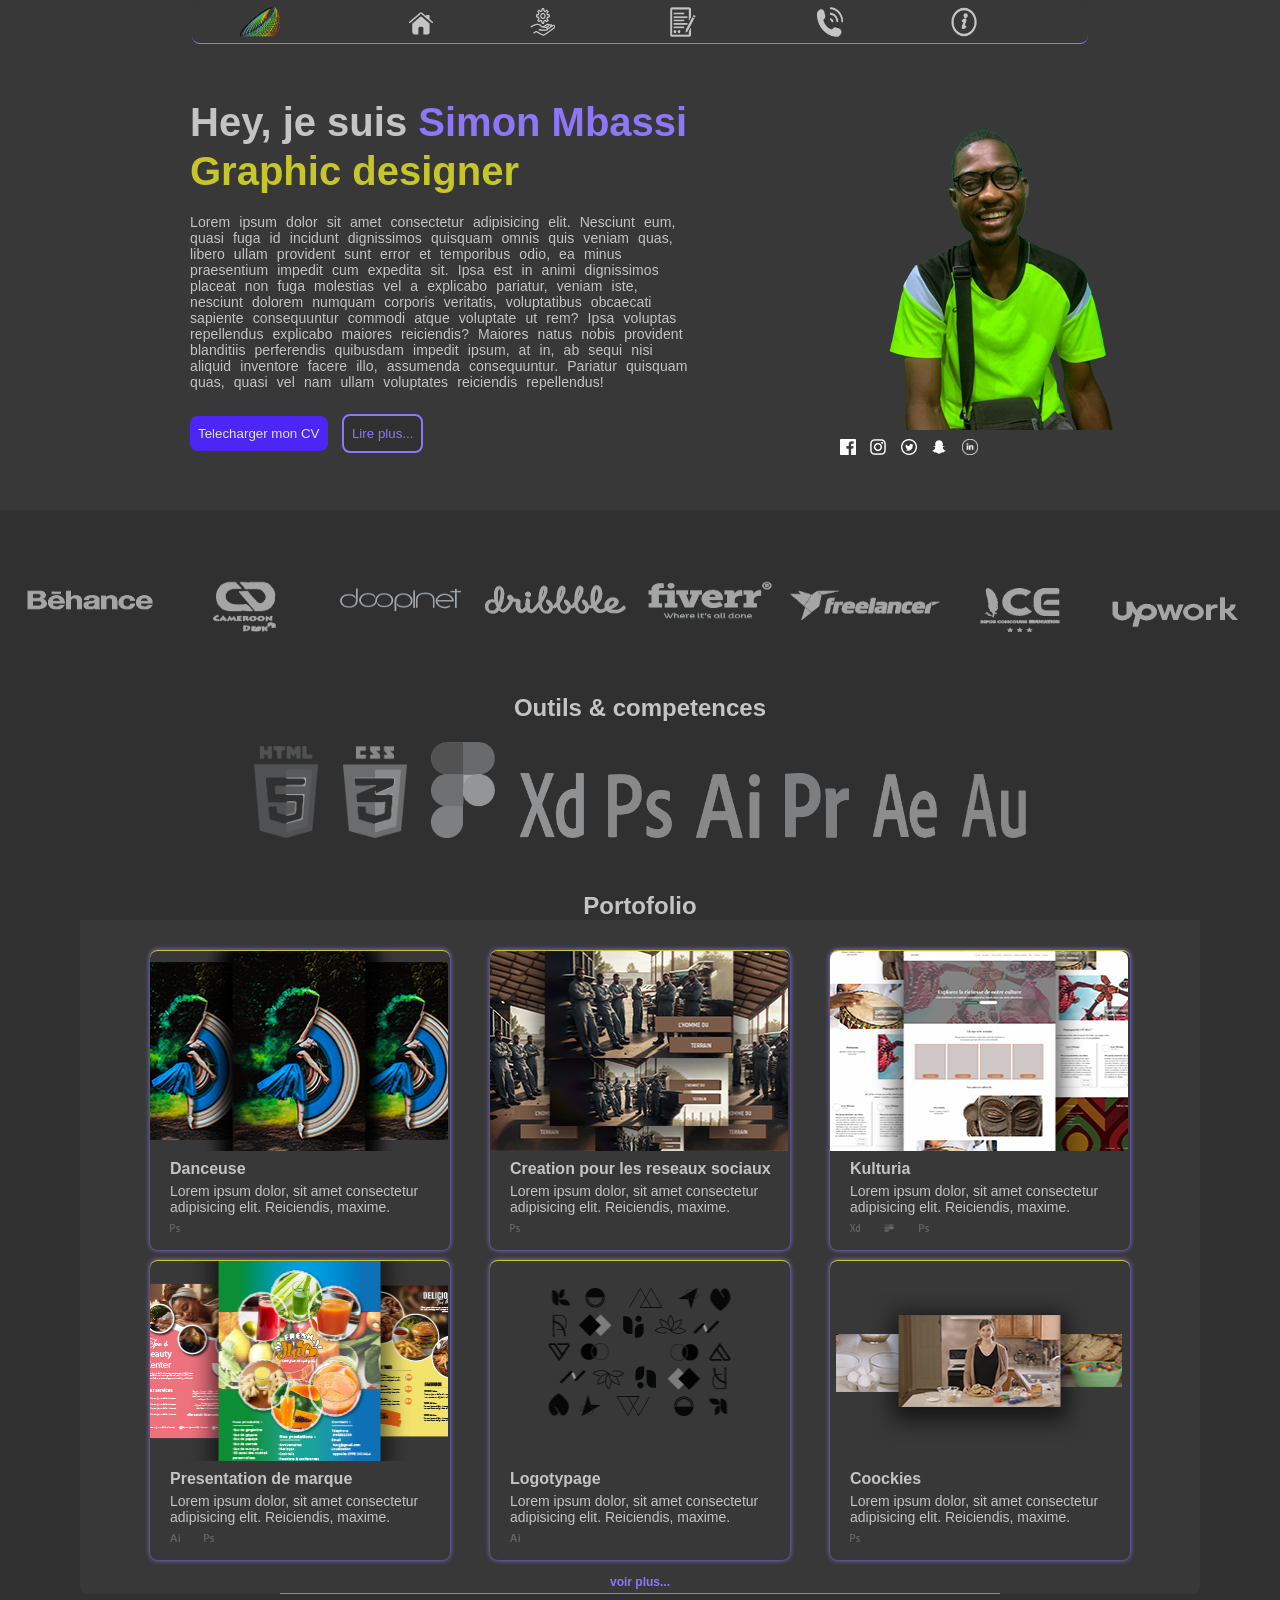
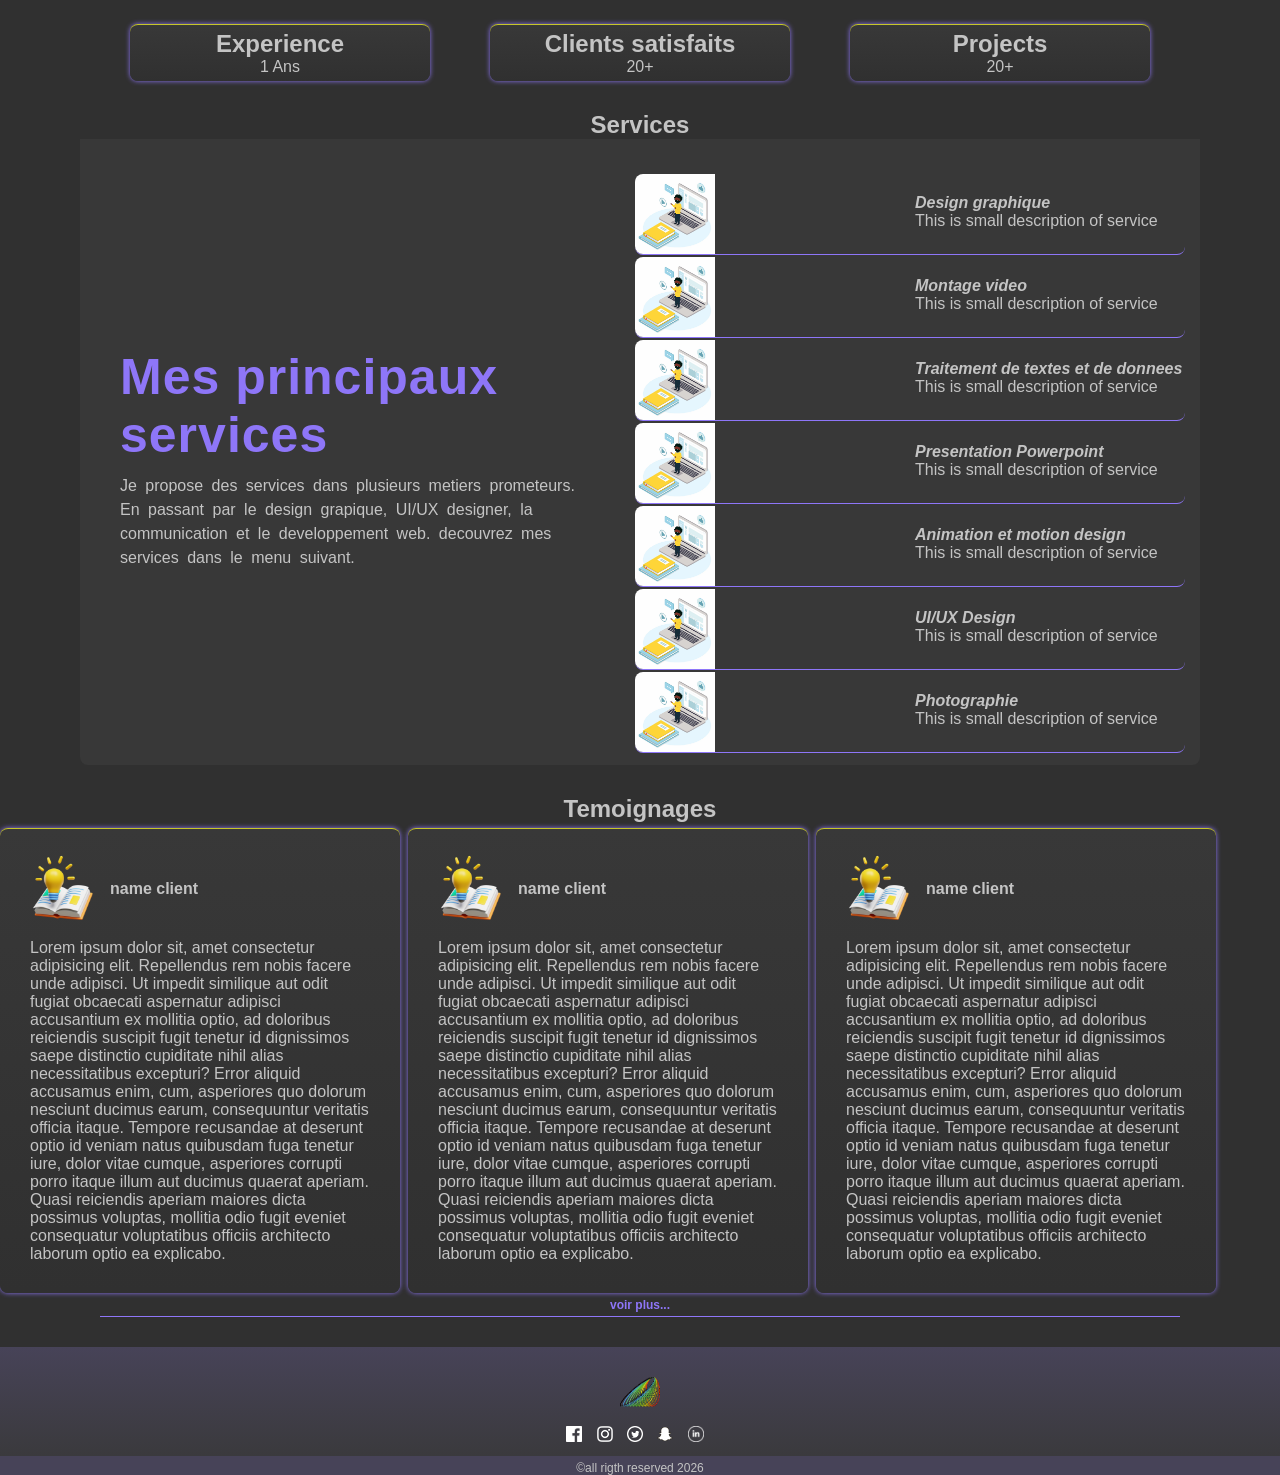
<file: index.html>
<!DOCTYPE html>
<html lang="en">
<head>
    <meta charset="UTF-8">
    <meta name="viewport" content="width=device-width, initial-scale=1.0">
    <link rel="stylesheet" href="style.css">
    <title>Portofolio</title>
</head>
<body>
    <header>
        <nav class="nav-bar">

            <img src="icones/logo.png" alt="logo" class="logo" id="logo-nav">

            <ul class="menu">
                <li class="btn"><a href="#" class="link">
                    <img src="icones/home 1.png" alt="icone" class="icon">
                    <span>Home</span>
                </a></li>

                <li class="btn"><a href="#service" class="link">
                    <img src="icones/services 1.png" alt="icone" class="icon">
                    <span>Services</span>
                </a></li>

                <li class="btn"><a href="pages/portofolio.html" class="link">
                    <img src="icones/portofolio 1.png" alt="icone" class="icon">
                    <span>Portofolio</span>
                </a></li>

                <li class="btn"><a href="pages/contact.html" class="link">
                    <img src="icones/contact 1.png" alt="icone" class="icon">
                    <span>Contact</span>
                </a></li>

                <li class="btn"><a href="pages/about.html" class="link">
                    <img src="icones/about.png" alt="icone" class="icon">
                    <span>About</span>
                </a></li>
            </ul>
        </nav>

          <!--section hero-->

        <section class="present">
             <div class="space">
                <!--espace de separation-->
            </div>

            <!--description-->

            <div class="describ">
                <h1 class="my-name">Hey, je suis <span>Simon Mbassi</span></h1>
                <h1 class="metier">Graphic designer</h1>
                <p class="description">Lorem ipsum dolor sit amet consectetur adipisicing elit. Nesciunt eum, quasi fuga id incidunt dignissimos quisquam omnis quis veniam quas, libero ullam provident sunt error et temporibus odio, ea minus praesentium impedit cum expedita sit. Ipsa est in animi dignissimos placeat non fuga molestias vel a explicabo pariatur, veniam iste, nesciunt dolorem numquam corporis veritatis, voluptatibus obcaecati sapiente consequuntur commodi atque voluptate ut rem? Ipsa voluptas repellendus explicabo maiores reiciendis? Maiores natus nobis provident blanditiis perferendis quibusdam impedit ipsum, at in, ab sequi nisi aliquid inventore facere illo, assumenda consequuntur. Pariatur quisquam quas, quasi vel nam ullam voluptates reiciendis repellendus!</p>
                <button id="cv"><a href="" id="download">Telecharger mon CV</a></button>
                <button id="plus"><a href="" id="lire-plus">Lire plus...</a></button>
            </div>

            <!--pohoto & reseaux sociaux-->

            <div class="image">
                <img src="image/photo_presentation.png" alt="ma photo" id="moi">
                <div class="res">
                    <a href=""><img src="icones/facebook.png" alt="facebook" class="sociaux"></a>
                    <a href=""><img src="icones/instagram.png" alt="instagram" class="sociaux"></a>
                    <a href=""><img src="icones/twittter.png" alt="twitter" class="sociaux"></a>
                    <a href=""><img src="icones/snapchat.png" alt="snapchat" class="sociaux"></a>
                    <a href=""><img src="icones/linkedin.png" alt="linkedIn" class="sociaux"></a>
                </div>
            </div>
        </section>
    </header>


    <!--barre defilante de selection de metier-->


    <div class="roll-band">
        <a href="" class="hire"><img src="image/behance 1.png" alt="site de recrutement" class="hireme"></a>
        <a href="" class="hire"><img src="image/cdconnect 1.png" alt="site de recrutement" class="hireme"></a>
        <a href="" class="hire"><img src="image/doopinet 1.png" alt="site de recrutement" class="hireme"></a>
        <a href="" class="hire"><img src="image/dribbble 1.png" alt="site de recrutement" class="hireme"></a>
        <a href="" class="hire"><img src="image/fiverr 1.png" alt="site de recrutement" class="hireme"></a>
        <a href="" class="hire"><img src="image/freelancer 1.png" alt="site de recrutement" class="hireme"></a>
        <a href="" class="hire"><img src="image/ICE 1.png" alt="site de recrutement" class="hireme"></a>
        <a href="" class="hire"><img src="image/upwork 1.png" alt="site de recrutement" class="hireme"></a>
    </div>


    <!--section tools & skills-->

    
    <section class="tools">
        <h2>Outils & competences</h2>
        <div class="log">
            <img src="image/html51.png" alt="logo html" class="app">
            <img src="image/css31.png" alt="logo css" class="app">
            <img src="image/figma 1.png" alt="logo figma" class="app">
            <img src="image/xd 1.png" alt="logo adobe XD" class="app">
            <img src="image/photoshop 1.png" alt="logo photoshop" class="app">
            <img src="image/illustrator 1.png" alt="logo illuatrator" class="app">
            <img src="image/premier pro 1.png" alt="logo premier pro" class="app">
            <img src="image/after efffect 1.png" alt="logo after effect" class="app">
            <img src="image/audition 1.png" alt="logo audition" class="app">
        </div>
    </section>   


    <!--section portofolio-->


    <section class="project">
        <h2>Portofolio</h2>
        <div class="grid-post">
            <div class="pro">
                <img src="image/danseuse_fumee 2.png" alt="" class="travaux">
                <h4>Danceuse</h4>
                <p>Lorem ipsum dolor, sit amet consectetur adipisicing elit. Reiciendis, maxime.</p>
                <img src="image/photoshop 1.png" alt="photoshop" class="det">

            </div>

             <div class="pro">
                <img src="image/creation pour vos reseaux sociaux.png" alt="" class="travaux">
                <h4>Creation pour les reseaux sociaux </h4>
                <p>Lorem ipsum dolor, sit amet consectetur adipisicing elit. Reiciendis, maxime.</p>
                <img src="image/photoshop 1.png" alt="photoshop" class="det">

            </div>

             <div class="pro">
                <img src="image/kultiria 1.png" alt="" class="travaux">
                <h4>Kulturia</h4>
                <p>Lorem ipsum dolor, sit amet consectetur adipisicing elit. Reiciendis, maxime.</p>
                <img src="image/xd 1.png" alt="xd" class="det">
                <img src="image/figma 1.png" alt="figma" class="det">
                <img src="image/photoshop 1.png" alt="photoshop" class="det">

            </div>

             <div class="pro">
                <img src="image/flyers_marques.png" alt="" class="travaux">
                <h4>Presentation de marque</h4>
                <p>Lorem ipsum dolor, sit amet consectetur adipisicing elit. Reiciendis, maxime.</p>
                <img src="image/illustrator 1.png" alt="illustrator" class="det">
                <img src="image/photoshop 1.png" alt="photoshop" class="det">

            </div>

             <div class="pro">
                <img src="image/logotype.png" alt="" class="travaux">
                <h4>Logotypage</h4>
                <p>Lorem ipsum dolor, sit amet consectetur adipisicing elit. Reiciendis, maxime.</p>
                <img src="image/illustrator 1.png" alt="illustrator" class="det">

            </div>

             <div class="pro">
                <img src="image/montage_coockie.png" alt="" class="travaux">
                <h4>Coockies</h4>
                <p>Lorem ipsum dolor, sit amet consectetur adipisicing elit. Reiciendis, maxime.</p>
                <img src="image/photoshop 1.png" alt="photoshop" class="det">

            </div>
        </div>
        <h6>
             <a href="pages/portofolio.html">voir plus...</a>
        </h6>
    </section> 


    <!--section de satisfaction client-->


    <section class="stat">

        <div class="d-pro">
            <h2>Experience</h2>
            <p>1 <span>Ans</span></p>
        </div>

         <div class="d-pro">
            <h2>Clients satisfaits</h2>
            <p>20+</p>
        </div>

         <div class="d-pro">
            <h2>Projects</h2>
            <p>20+</p>
        </div>

    </section>


    <!--section des services-->


    <section class="services" id="service">
        <h2>Services</h2>
        <div class="all-services">

            <div class="service-annoncement">
                <h3>Mes principaux services</h3>
                <p>Je propose des services dans plusieurs metiers prometeurs. En passant par le design grapique, UI/UX designer, la communication et le developpement web. decouvrez mes services dans le menu suivant. </p>
            </div>

            <div class="serv-detail">

                <div class="uniservices">
                    <img src="image/homme-virtuel-enseignement-portable_23-2148508675.webp" alt="design service">
                    <div class="direct-service">
                        <h4><i>Design graphique</i></h4>
                        <p>This is small description of service</p>
                        <a href="#">Explorer...</a>
                    </div>
                </div>

                <div class="uniservices">
                    <img src="image/homme-virtuel-enseignement-portable_23-2148508675.webp" alt="design service">
                    <div class="direct-service">
                        <h4><i>Montage video</i></h4>
                        <p>This is small description of service</p>
                        <a href="#">Explorer...</a>
                    </div>
                </div>

                <div class="uniservices">
                    <img src="image/homme-virtuel-enseignement-portable_23-2148508675.webp" alt="design service">
                    <div class="direct-service">
                        <h4><i>Traitement de textes et de donnees</i></h4>
                        <p>This is small description of service</p>
                        <a href="#">Explorer...</a>
                    </div>
                </div>

                <div class="uniservices">
                    <img src="image/homme-virtuel-enseignement-portable_23-2148508675.webp" alt="design service">
                    <div class="direct-service">
                        <h4><i>Presentation Powerpoint</i></h4>
                        <p>This is small description of service</p>
                        <a href="#">Explorer...</a>
                    </div>
                </div>

                <div class="uniservices">
                    <img src="image/homme-virtuel-enseignement-portable_23-2148508675.webp" alt="design service">
                    <div class="direct-service">
                        <h4><i>Animation et motion design</i></h4>
                        <p>This is small description of service</p>
                        <a href="#">Explorer...</a>
                    </div>
                </div>

                 <div class="uniservices">
                    <img src="image/homme-virtuel-enseignement-portable_23-2148508675.webp" alt="design service">
                    <div class="direct-service">
                        <h4><i>UI/UX Design</i></h4>
                        <p>This is small description of service</p>
                        <a href="#">Explorer...</a>
                    </div>
                </div>

                 <div class="uniservices">
                    <img src="image/homme-virtuel-enseignement-portable_23-2148508675.webp" alt="design service">
                    <div class="direct-service">
                        <h4><i>Photographie</i></h4>
                        <p>This is small description of service</p>
                        <a href="#">Explorer...</a>
                    </div>
                </div>

            </div>
            
        </div>
    </section>


    <!--section temoignages des clients-->


    <section class="temoignages">
        <h2>Temoignages</h2>
        <div class="tem-client">


            <div class="tes-bloc">
                <div class="user">
                    <img src="image/illustration-3d-pour-lecture-livres-essentiels.png" alt="photo client">
                    <h4>name client</h4>
                </div>
                <p class="appreciation">Lorem ipsum dolor sit, amet consectetur adipisicing elit. Repellendus rem nobis facere unde adipisci. Ut impedit similique aut odit fugiat obcaecati aspernatur adipisci accusantium ex mollitia optio, ad doloribus reiciendis suscipit fugit tenetur id dignissimos saepe distinctio cupiditate nihil alias necessitatibus excepturi? Error aliquid accusamus enim, cum, asperiores quo dolorum nesciunt ducimus earum, consequuntur veritatis officia itaque. Tempore recusandae at deserunt optio id veniam natus quibusdam fuga tenetur iure, dolor vitae cumque, asperiores corrupti porro itaque illum aut ducimus quaerat aperiam. Quasi reiciendis aperiam maiores dicta possimus voluptas, mollitia odio fugit eveniet consequatur voluptatibus officiis architecto laborum optio ea explicabo.</p>
            </div>

            <div class="tes-bloc">
                <div class="user">
                    <img src="image/illustration-3d-pour-lecture-livres-essentiels.png" alt="photo client">
                    <h4>name client</h4>
                </div>
                <p class="appreciation">Lorem ipsum dolor sit, amet consectetur adipisicing elit. Repellendus rem nobis facere unde adipisci. Ut impedit similique aut odit fugiat obcaecati aspernatur adipisci accusantium ex mollitia optio, ad doloribus reiciendis suscipit fugit tenetur id dignissimos saepe distinctio cupiditate nihil alias necessitatibus excepturi? Error aliquid accusamus enim, cum, asperiores quo dolorum nesciunt ducimus earum, consequuntur veritatis officia itaque. Tempore recusandae at deserunt optio id veniam natus quibusdam fuga tenetur iure, dolor vitae cumque, asperiores corrupti porro itaque illum aut ducimus quaerat aperiam. Quasi reiciendis aperiam maiores dicta possimus voluptas, mollitia odio fugit eveniet consequatur voluptatibus officiis architecto laborum optio ea explicabo.</p>
            </div>

            <div class="tes-bloc">
                <div class="user">
                    <img src="image/illustration-3d-pour-lecture-livres-essentiels.png" alt="photo client">
                    <h4>name client</h4>
                </div>
                <p class="appreciation">Lorem ipsum dolor sit, amet consectetur adipisicing elit. Repellendus rem nobis facere unde adipisci. Ut impedit similique aut odit fugiat obcaecati aspernatur adipisci accusantium ex mollitia optio, ad doloribus reiciendis suscipit fugit tenetur id dignissimos saepe distinctio cupiditate nihil alias necessitatibus excepturi? Error aliquid accusamus enim, cum, asperiores quo dolorum nesciunt ducimus earum, consequuntur veritatis officia itaque. Tempore recusandae at deserunt optio id veniam natus quibusdam fuga tenetur iure, dolor vitae cumque, asperiores corrupti porro itaque illum aut ducimus quaerat aperiam. Quasi reiciendis aperiam maiores dicta possimus voluptas, mollitia odio fugit eveniet consequatur voluptatibus officiis architecto laborum optio ea explicabo.</p>
            </div>


        </div>

        <h6>
            <a href="#">voir plus...</a>
        </h6>
    </section>


    <!--footer-->


    <footer>
        <div class="top-footer">
            <a href="#"><img src="icones/logo.png" alt="logo" class="logo" id="logo-footer"></a>
            <div class="res">
                <a href="#"><img src="icones/facebook.png" alt="facebook" class="sociaux"></a>
                <a href="#"><img src="icones/instagram.png" alt="instagram" class="sociaux"></a>
                <a href="#"><img src="icones/twittter.png" alt="twitter" class="sociaux"></a>
                <a href="#"><img src="icones/snapchat.png" alt="snapchat" class="sociaux"></a>
                <a href="#"><img src="icones/linkedin.png" alt="linkedIn" class="sociaux"></a>
            </div>
        </div>

        <div class="down-footer">
            &copy;<span>all rigth reserved 2026</span>
            
        </div>
    </footer>


</body>
</html>
</file>
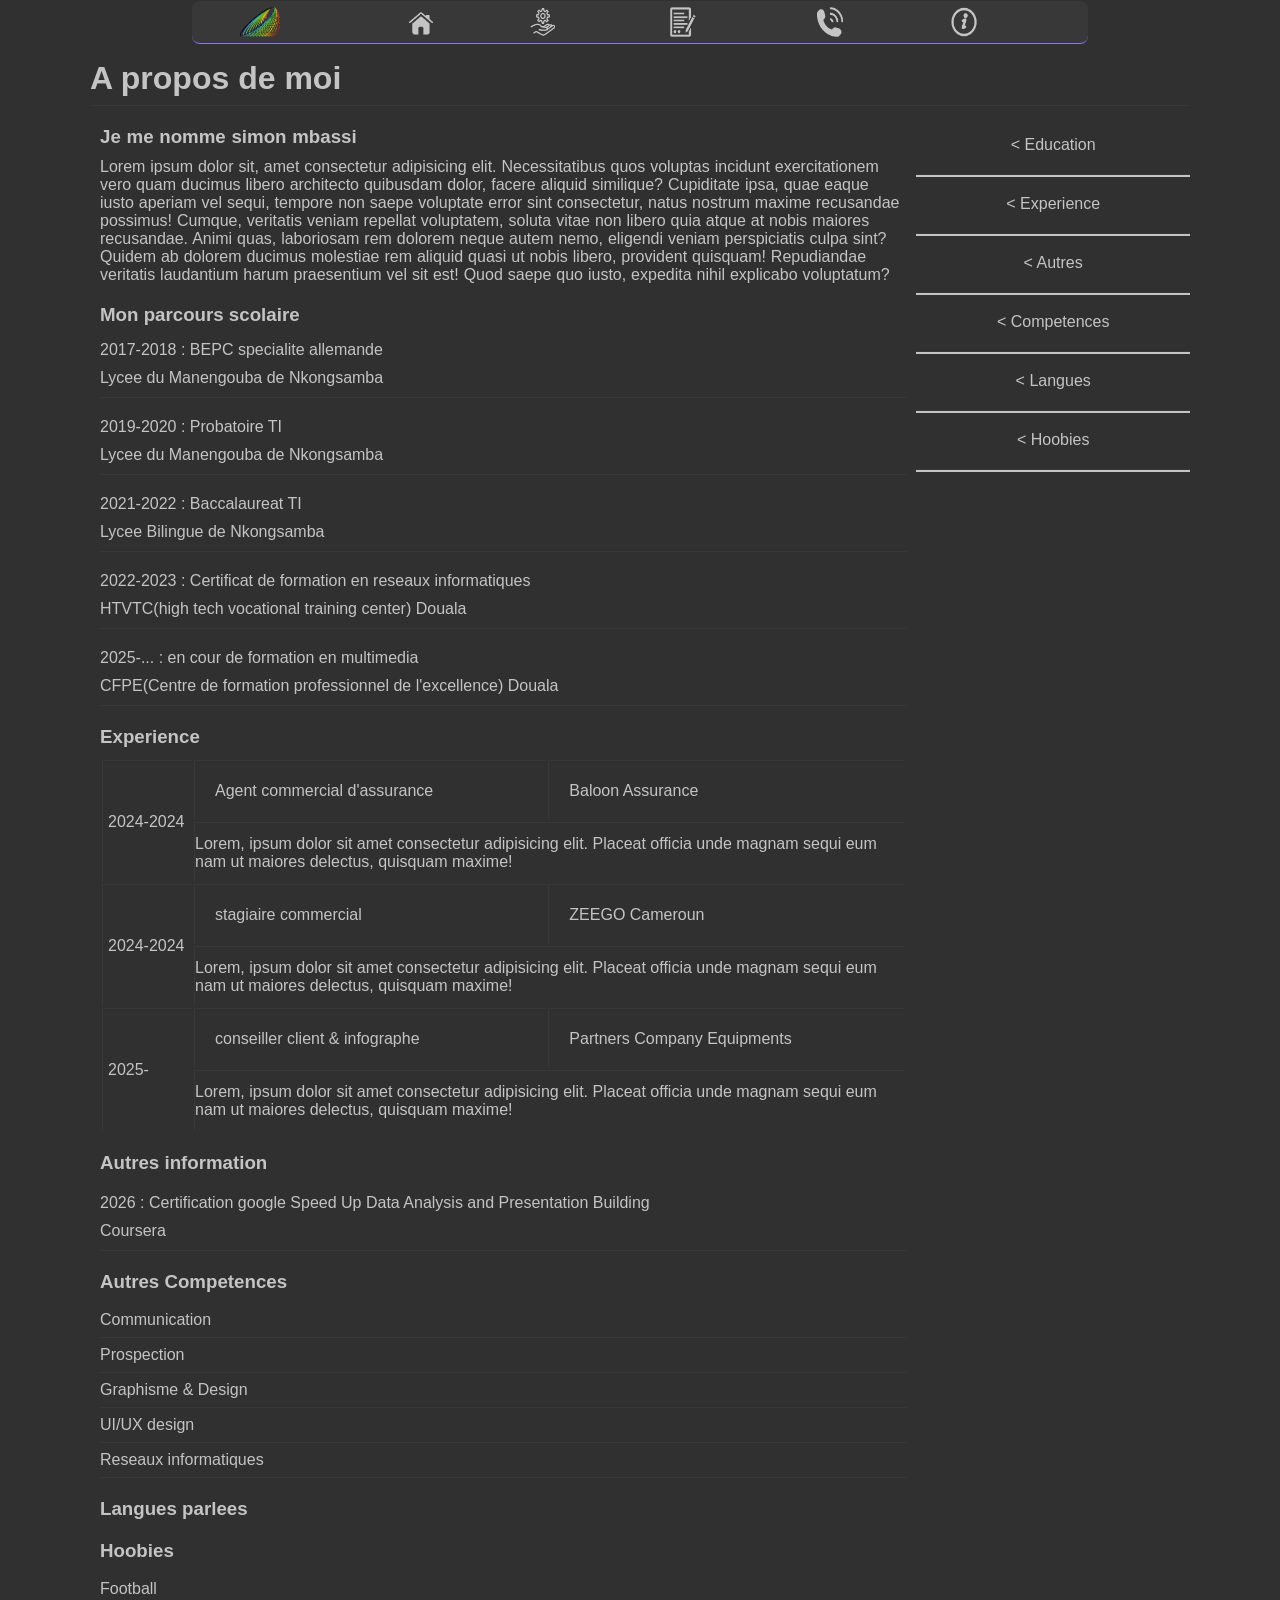
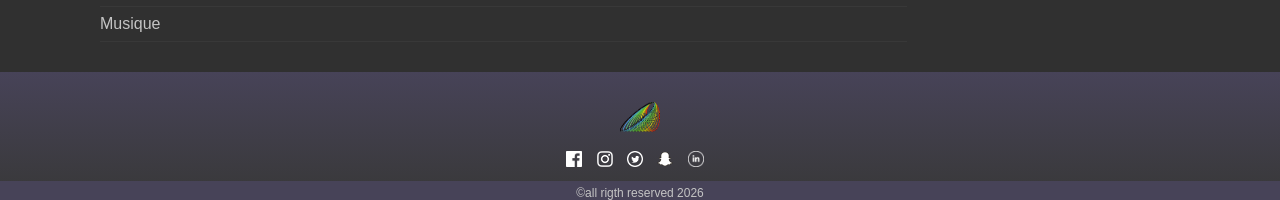
<file: pages/about.html>
<!DOCTYPE html>
<html lang="en">
<head>
    <meta charset="UTF-8">
    <meta name="viewport" content="width=device-width, initial-scale=1.0">
    <link rel="stylesheet" href="../style.css">
    <link rel="stylesheet" href="../css/about.css">
    <title>About</title>
</head>
<body>
    <header>
        <nav class="nav-bar">

            <img src="../icones/logo.png" alt="logo" class="logo" id="logo-nav">

            <ul class="menu">
                <li class="btn"><a href="../index.html" class="link">
                    <img src="../icones/home 1.png" alt="icone" class="icon">
                    <span>Home</span>
                </a></li>

                <li class="btn"><a href="../index.html/#service" class="link">
                    <img src="../icones/services 1.png" alt="icone" class="icon">
                    <span>Services</span>
                </a></li>

                <li class="btn"><a href="../pages/portofolio.html" class="link">
                    <img src="../icones/portofolio 1.png" alt="icone" class="icon">
                    <span>Portofolio</span>
                </a></li>

                <li class="btn"><a href="../pages/contact.html" class="link">
                    <img src="../icones/contact 1.png" alt="icone" class="icon">
                    <span>Contact</span>
                </a></li>

                <li class="btn"><a href="../pages/about.html" class="link">
                    <img src="../icones/about.png" alt="icone" class="icon">
                    <span>About</span>
                </a></li>
            </ul>
        </nav>
    </header>
    <h1>
        A propos de moi
    </h1>
    
    <section class="big-zone">

        <section class="parcours">

            <div class="presentation" id="presentation">
                <h3>Je me nomme simon mbassi</h3>
                <p>Lorem ipsum dolor sit, amet consectetur adipisicing elit. Necessitatibus quos voluptas incidunt exercitationem vero quam ducimus libero architecto quibusdam dolor, facere aliquid similique? Cupiditate ipsa, quae eaque iusto aperiam vel sequi, tempore non saepe voluptate error sint consectetur, natus nostrum maxime recusandae possimus! Cumque, veritatis veniam repellat voluptatem, soluta vitae non libero quia atque at nobis maiores recusandae. Animi quas, laboriosam rem dolorem neque autem nemo, eligendi veniam perspiciatis culpa sint? Quidem ab dolorem ducimus molestiae rem aliquid quasi ut nobis libero, provident quisquam! Repudiandae veritatis laudantium harum praesentium vel sit est! Quod saepe quo iusto, expedita nihil explicabo voluptatum?</p>
            </div>


            <!--parcours educatif-->


            <div class="education" id="education">
                <h3>Mon parcours scolaire</h3>
                <ul class="cursus">
                    <li class="diplome">
                        <p><span>2017-2018 : </span>BEPC specialite allemande</p>
                        <p class="etablissement">Lycee du Manengouba de Nkongsamba</p>
                    </li>
                    <li class="diplome">
                        <p><span>2019-2020 : </span>Probatoire TI</p>
                        <p class="etablissement">Lycee du Manengouba de Nkongsamba</p>
                    </li>
                    <li class="diplome">
                        <p><span>2021-2022 : </span>Baccalaureat TI</p>
                        <p class="etablissement">Lycee Bilingue de Nkongsamba</p>
                    </li>
                    <li class="diplome">
                        <p><span>2022-2023 : </span>Certificat de formation en reseaux informatiques</p>
                        <p class="etablissement">HTVTC(high tech vocational training center) Douala</p>
                    </li>
                    <li class="diplome">
                        <p><span>2025-... : </span>en cour de formation en multimedia</p>
                        <p class="etablissement">CFPE(Centre de formation professionnel de l'excellence) Douala</p>
                    </li>
                </ul>
            </div>


            <!--parcours professionnel-->


            <div class="expert" id="expert">
                <h3>Experience</h3>
                <table border="0">

                    <!--experience 1-->

                    <tr>
                        <td class="first-line" rowspan="2"><span>2024-2024</span></td>
                        <td><span>Agent commercial d'assurance</span></td>
                        <td class="end-line"><span>Baloon Assurance</span></td>
                    </tr>
                    <tr>
                        <td colspan="2">Lorem, ipsum dolor sit amet consectetur adipisicing elit. Placeat officia unde magnam sequi eum nam ut maiores delectus, quisquam maxime!</td>
                    </tr>

                    <!--experience 2-->

                    <tr>
                        <td class="first-line" rowspan="2"><span>2024-2024</span></td>
                        <td><span>stagiaire commercial</span></td>
                        <td class="end-line"><span>ZEEGO Cameroun</span></td>
                    </tr>
                    <tr>
                        <td colspan="2">Lorem, ipsum dolor sit amet consectetur adipisicing elit. Placeat officia unde magnam sequi eum nam ut maiores delectus, quisquam maxime!</td>
                    </tr>

                    <!--experience 3-->

                     <tr>
                        <td class="first-line" rowspan="2"><span>2025-</span></td>
                        <td><span>conseiller client & infographe</span></td>
                        <td class="end-line"><span>Partners Company Equipments</span></td>
                    </tr>
                    <tr>
                        <td colspan="2">Lorem, ipsum dolor sit amet consectetur adipisicing elit. Placeat officia unde magnam sequi eum nam ut maiores delectus, quisquam maxime!</td>
                    </tr>
                </table>
            </div>


            <!--autres information-->


            <div class="autre" id="autre">
                <h3>Autres information</h3>
                <ul>
                    <li class="inf">
                        <p><span>2026 : </span>Certification google Speed Up Data Analysis and Presentation Building</p>
                        <p class="sources">Coursera</p>
                    </li>
                </ul>
            </div>


            <!--competences-->

            <div class="compet" id="compet">
                <h3>Autres Competences</h3>
                <ul>
                    <li>Communication</li>
                    <li>Prospection</li>
                    <li>Graphisme & Design</li>
                    <li>UI/UX design</li>
                    <li>Reseaux informatiques</li>
                </ul>
            </div>


            <!--langues parlees-->


            <div class="langues" id="langues">
                <h3>Langues parlees</h3>
            </div>


            <!--hoobies-->


            <div class="hoobie" id="hoobie">
                <h3>Hoobies</h3>
                <ul>
                    <li>Football</li>
                    <li>Musique</li>
                </ul>
            </div>
        </section>
        <section class="menus">
            <ul class="menu-bloc">
                <li class="bloc-btn"><a href="#education"><span> < </span>Education</a></li>
                <li class="bloc-btn"><a href="#expert"><span> < </span>Experience</a></li>
                <li class="bloc-btn"><a href="#autre"><span> < </span>Autres</a></li>
                <li class="bloc-btn"><a href="#compet"><span> < </span>Competences</a></li>
                <li class="bloc-btn"><a href="#langues"><span> < </span>Langues</a></li>
                <li class="bloc-btn"><a href="#hoobie"><span> < </span>Hoobies</a></li>
            </ul>
        </section>
    </section>



    <footer>
        <div class="top-footer">
            <a href="#"><img src="../icones/logo.png" alt="logo" class="logo" id="logo-footer"></a>
            <div class="res">
                <a href="#"><img src="../icones/facebook.png" alt="facebook" class="sociaux"></a>
                <a href="#"><img src="../icones/instagram.png" alt="instagram" class="sociaux"></a>
                <a href="#"><img src="../icones/twittter.png" alt="twitter" class="sociaux"></a>
                <a href="#"><img src="../icones/snapchat.png" alt="snapchat" class="sociaux"></a>
                <a href="#"><img src="../icones/linkedin.png" alt="linkedIn" class="sociaux"></a>
            </div>
        </div>

        <div class="down-footer">
            &copy;<span>all rigth reserved 2026</span>
            
        </div>
    </footer>
</body>
</html>
</file>
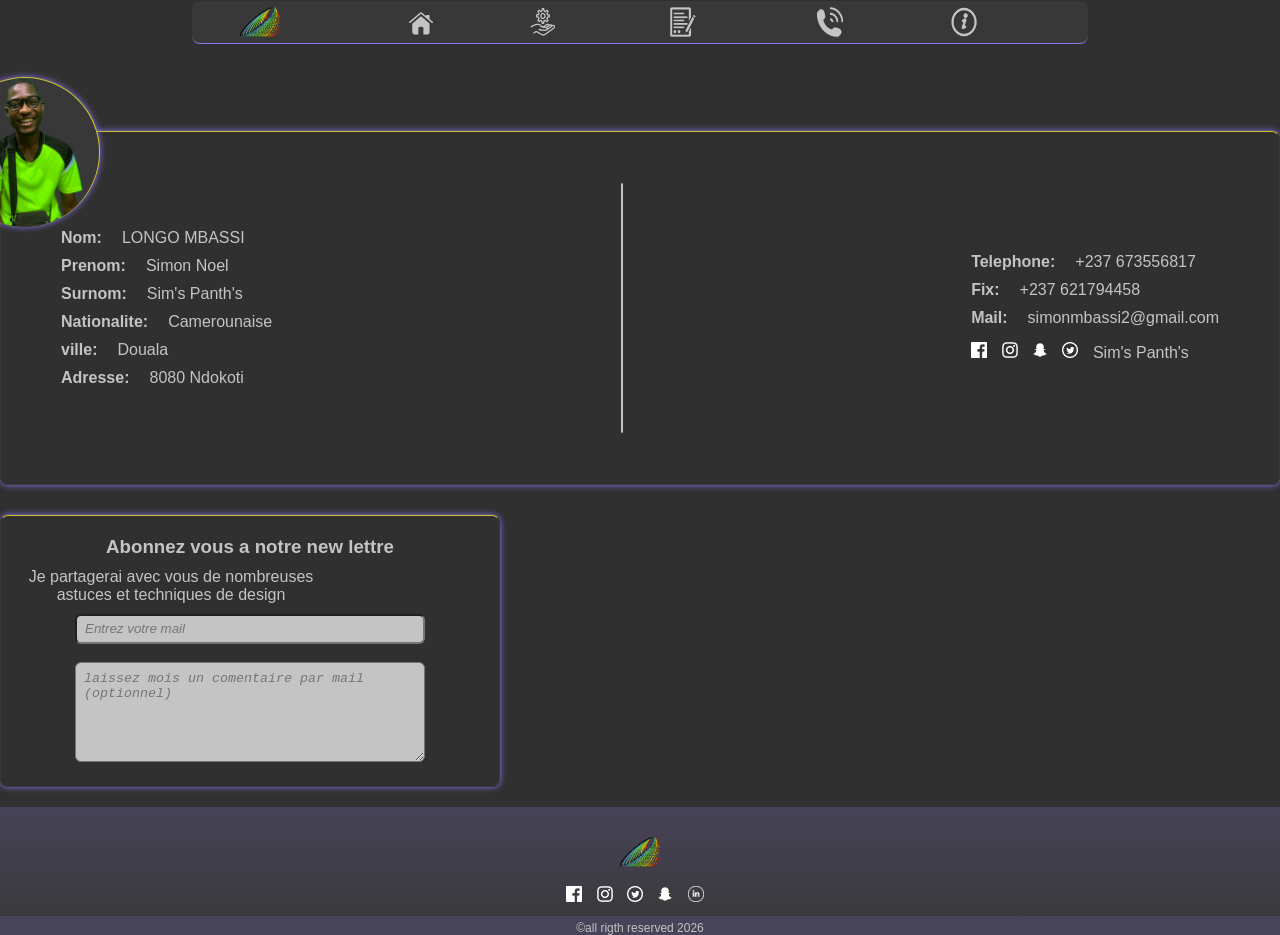
<file: pages/contact.html>
<!DOCTYPE html>
<html lang="en">
<head>
    <meta charset="UTF-8">
    <meta name="viewport" content="width=device-width, initial-scale=1.0">
    <link rel="stylesheet" href="../style.css">
    <link rel="stylesheet" href="../css/contact.css">
    <title>Contact</title>
</head>
<body>
    <header>
        <nav class="nav-bar">

            <img src="../icones/logo.png" alt="logo" class="logo" id="logo-nav">

            <ul class="menu">
                <li class="btn"><a href="../index.html" class="link">
                    <img src="../icones/home 1.png" alt="icone" class="icon">
                    <span>Home</span>
                </a></li>

                <li class="btn"><a href="../index.html/#service" class="link">
                    <img src="../icones/services 1.png" alt="icone" class="icon">
                    <span>Services</span>
                </a></li>

                <li class="btn"><a href="../pages/portofolio.html" class="link">
                    <img src="../icones/portofolio 1.png" alt="icone" class="icon">
                    <span>Portofolio</span>
                </a></li>

                <li class="btn"><a href="../pages/contact.html" class="link">
                    <img src="../icones/contact 1.png" alt="icone" class="icon">
                    <span>Contact</span>
                </a></li>

                <li class="btn"><a href="../pages/about.html" class="link">
                    <img src="../icones/about.png" alt="icone" class="icon">
                    <span>About</span>
                </a></li>
            </ul>
        </nav>
    </header>

    <section class="contact">
        <img src="/image/photo_presentation.png" alt="mon image" class="top-img">
        <div class="content-contact">

            <div class="adresse">
                <p><span class="pst">Nom:</span><span>LONGO MBASSI</span></p>
                <p><span class="pst">Prenom:</span><span>Simon Noel</span></p>
                <p><span class="pst">Surnom:</span><span>Sim's Panth's</span></p>
                <p><span class="pst">Nationalite:</span><span>Camerounaise</span></p>
                <p><span class="pst">ville:</span><span>Douala</span></p>
                <p><span class="pst">Adresse:</span><span>8080 Ndokoti</span></p>
            </div>

            <div class="space-line">
                <!--ligne de separation-->
            </div>

            <div class="adresse">
                <p><span class="pst">Telephone:</span><span>+237 673556817</span></p>
                <p><span class="pst">Fix:</span><span>+237 621794458</span></p>
                <p><span class="pst">Mail:</span><span>simonmbassi2@gmail.com</span></p>
                <p>
                    <span><img src="../icones/facebook.png" alt="reseaux sociaux" class="sociaux"></span>
                    <span><img src="../icones/instagram.png" alt="reseaux sociaux" class="sociaux"></span>
                    <span><img src="../icones/snapchat.png" alt="reseaux sociaux" class="sociaux"></span>
                    <span><img src="../icones/twittter.png" alt="reseaux sociaux" class="sociaux"></span>
                    <span>Sim's Panth's</span>
                </p>
            </div>
        </div>
    </section>

    <!--news lettre-->
    <section class="news-lettre">
        <h3>Abonnez vous a notre new lettre</h3>
        <p>Je partagerai avec vous de nombreuses astuces et techniques de design</p>
        <input type="email" name="mail" id="mail" required placeholder="Entrez votre mail"><br><br>
        <textarea name="commentaire" id="comment" placeholder="laissez mois un comentaire par mail (optionnel)"></textarea>
    </section>




    <footer>
        <div class="top-footer">
            <a href="#"><img src="../icones/logo.png" alt="logo" class="logo" id="logo-footer"></a>
            <div class="res">
                <a href="#"><img src="../icones/facebook.png" alt="facebook" class="sociaux"></a>
                <a href="#"><img src="../icones/instagram.png" alt="instagram" class="sociaux"></a>
                <a href="#"><img src="../icones/twittter.png" alt="twitter" class="sociaux"></a>
                <a href="#"><img src="../icones/snapchat.png" alt="snapchat" class="sociaux"></a>
                <a href="#"><img src="../icones/linkedin.png" alt="linkedIn" class="sociaux"></a>
            </div>
        </div>

        <div class="down-footer">
            &copy;<span>all rigth reserved 2026</span>
            
        </div>
    </footer>
</body>
</html>
</file>
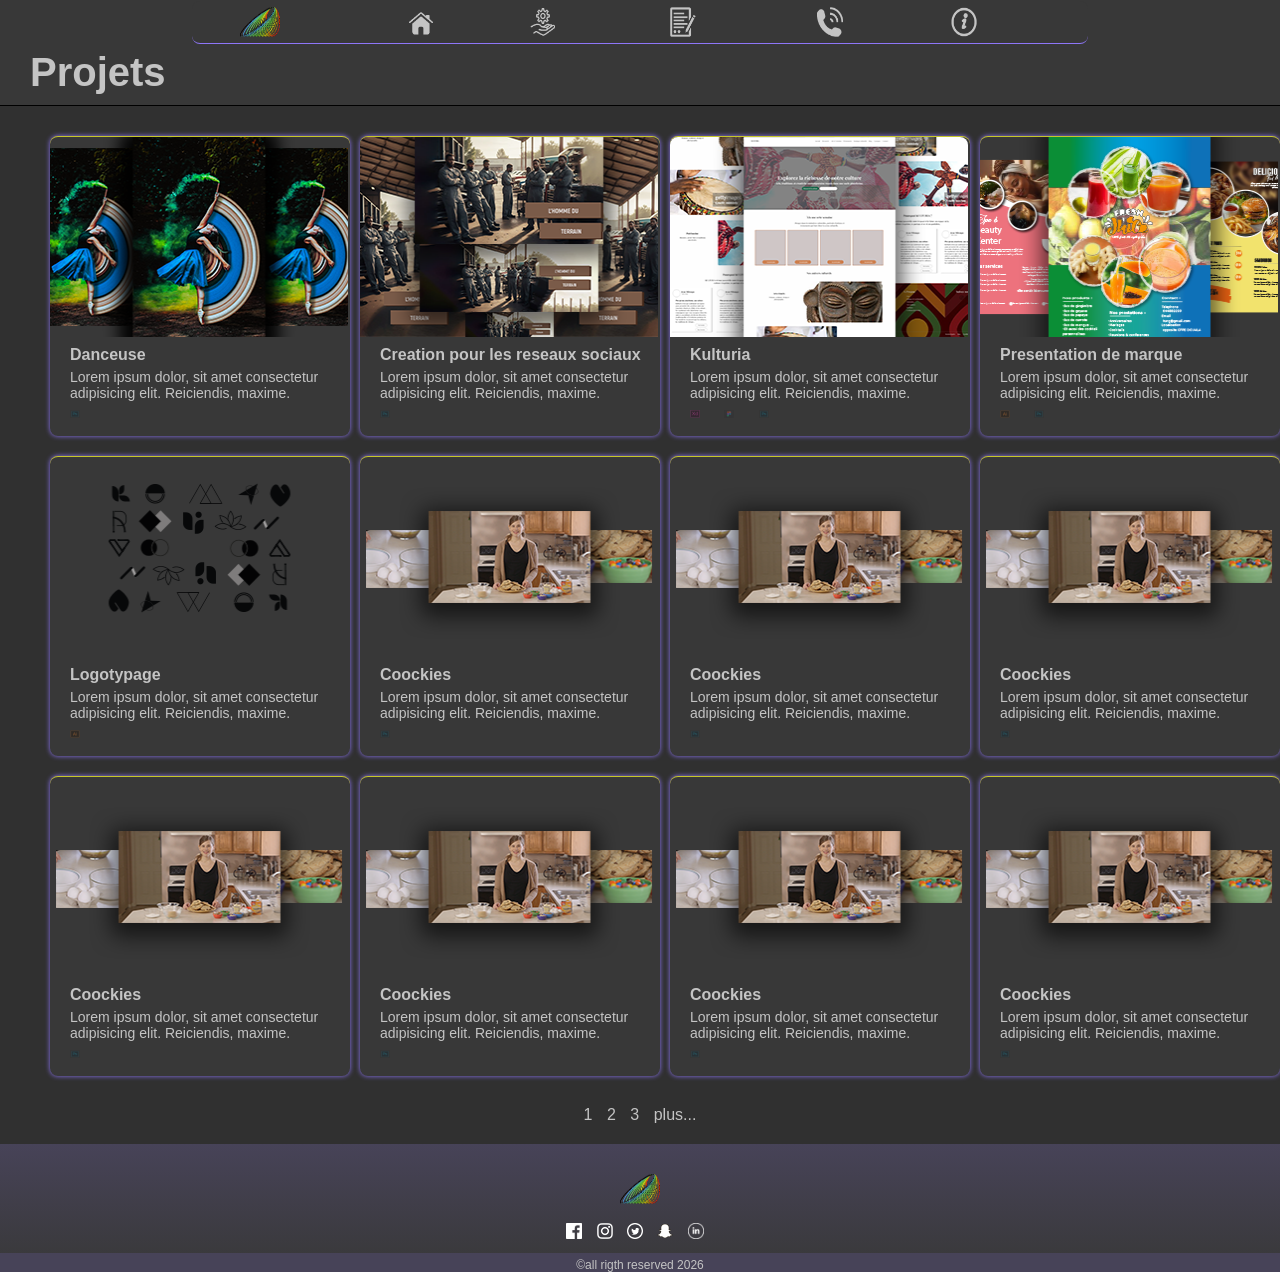
<file: pages/portofolio.html>
<!DOCTYPE html>
<html lang="en">
<head>
    <meta charset="UTF-8">
    <meta name="viewport" content="width=device-width, initial-scale=1.0">
    <link rel="stylesheet" href="../style.css">
    <link rel="stylesheet" href="/css/portofolio.css">
    <title>Portofolio</title>
</head>
<body>
    <header>
        <nav class="nav-bar">

            <img src="../icones/logo.png" alt="logo" class="logo" id="logo-nav">

            <ul class="menu">
                <li class="btn"><a href="../index.html" class="link">
                    <img src="../icones/home 1.png" alt="icone" class="icon">
                    <span>Home</span>
                </a></li>

                <li class="btn"><a href="../index.html/#service" class="link">
                    <img src="../icones/services 1.png" alt="icone" class="icon">
                    <span>Services</span>
                </a></li>

                <li class="btn"><a href="../pages/portofolio.html" class="link">
                    <img src="../icones/portofolio 1.png" alt="icone" class="icon">
                    <span>Portofolio</span>
                </a></li>

                <li class="btn"><a href="../pages/contact.html" class="link">
                    <img src="../icones/contact 1.png" alt="icone" class="icon">
                    <span>Contact</span>
                </a></li>

                <li class="btn"><a href="../pages/about.html" class="link">
                    <img src="../icones/about.png" alt="icone" class="icon">
                    <span>About</span>
                </a></li>
            </ul>
        </nav>
    </header>

    <h1>Projets</h1>

    <!--grid de projet-->

    <section class="grid-project">

      <div class="grid-post">
            <div class="pro">
                <a href="#">
                    <img src="../image/danseuse_fumee 2.png" alt="" class="travaux">
                    <h4>Danceuse</h4>
                    <p>Lorem ipsum dolor, sit amet consectetur adipisicing elit. Reiciendis, maxime.</p>
                    <img src="../image/photoshop.png" alt="photoshop" class="det">
                </a>
            </div>

            <div class="pro">
                <a href="#">
                    <img src="../image/creation pour vos reseaux sociaux.png" alt="" class="travaux">
                    <h4>Creation pour les reseaux sociaux </h4>
                    <p>Lorem ipsum dolor, sit amet consectetur adipisicing elit. Reiciendis, maxime.</p>
                    <img src="../image/photoshop.png" alt="photoshop" class="det">
                </a>
            </div>

            <div class="pro">
                <a href="#">
                    <img src="../image/kultiria 1.png" alt="" class="travaux">
                    <h4>Kulturia</h4>
                    <p>Lorem ipsum dolor, sit amet consectetur adipisicing elit. Reiciendis, maxime.</p>
                    <img src="../image/xd.png" alt="xd" class="det">
                    <img src="../image/figma.png" alt="figma" class="det">
                    <img src="../image/photoshop.png" alt="photoshop" class="det">
                </a>
            </div>

            <div class="pro">
                <a href="#">
                    <img src="../image/flyers_marques.png" alt="" class="travaux">
                    <h4>Presentation de marque</h4>
                    <p>Lorem ipsum dolor, sit amet consectetur adipisicing elit. Reiciendis, maxime.</p>
                    <img src="../image/illustrator.png" alt="illustrator" class="det">
                    <img src="../image/photoshop.png" alt="photoshop" class="det">
                </a>
            </div>

            <div class="pro">
                <a href="#">
                    <img src="../image/logotype.png" alt="" class="travaux">
                    <h4>Logotypage</h4>
                    <p>Lorem ipsum dolor, sit amet consectetur adipisicing elit. Reiciendis, maxime.</p>
                    <img src="../image/illustrator.png" alt="illustrator" class="det">
                </a>
            </div>

            <div class="pro">
                <a href="#">
                    <img src="../image/montage_coockie.png" alt="" class="travaux">
                    <h4>Coockies</h4>
                    <p>Lorem ipsum dolor, sit amet consectetur adipisicing elit. Reiciendis, maxime.</p>
                    <img src="../image/photoshop.png" alt="photoshop" class="det">
                </a>
            </div>

            <div class="pro">
                <a href="#">
                    <img src="../image/montage_coockie.png" alt="" class="travaux">
                    <h4>Coockies</h4>
                    <p>Lorem ipsum dolor, sit amet consectetur adipisicing elit. Reiciendis, maxime.</p>
                    <img src="../image/photoshop.png" alt="photoshop" class="det">
                </a>
            </div>

            <div class="pro">
                <a href="#">
                    <img src="../image/montage_coockie.png" alt="" class="travaux">
                    <h4>Coockies</h4>
                    <p>Lorem ipsum dolor, sit amet consectetur adipisicing elit. Reiciendis, maxime.</p>
                    <img src="../image/photoshop.png" alt="photoshop" class="det">
                </a>
            </div>

            <div class="pro">
                <a href="#">
                    <img src="../image/montage_coockie.png" alt="" class="travaux">
                    <h4>Coockies</h4>
                    <p>Lorem ipsum dolor, sit amet consectetur adipisicing elit. Reiciendis, maxime.</p>
                    <img src="../image/photoshop.png" alt="photoshop" class="det">
                </a>
            </div>

            <div class="pro">
                <a href="#">
                    <img src="../image/montage_coockie.png" alt="" class="travaux">
                    <h4>Coockies</h4>
                    <p>Lorem ipsum dolor, sit amet consectetur adipisicing elit. Reiciendis, maxime.</p>
                    <img src="../image/photoshop.png" alt="photoshop" class="det">
                </a>
            </div>

            <div class="pro">
                <a href="#">
                    <img src="../image/montage_coockie.png" alt="" class="travaux">
                    <h4>Coockies</h4>
                    <p>Lorem ipsum dolor, sit amet consectetur adipisicing elit. Reiciendis, maxime.</p>
                    <img src="../image/photoshop.png" alt="photoshop" class="det">
                </a>
            </div>

            <div class="pro">
                <a href="#">
                    <img src="../image/montage_coockie.png" alt="" class="travaux">
                    <h4>Coockies</h4>
                    <p>Lorem ipsum dolor, sit amet consectetur adipisicing elit. Reiciendis, maxime.</p>
                    <img src="../image/photoshop.png" alt="photoshop" class="det">
                </a>
            </div>
            
        </div>

        <!--bouton de projets suivant-->

        <div class="btn-pass">
            <a href="#" class="suivant"><span >1</span></a>
            <a href="#" class="suivant"><span >2</span></a>
            <a href="#" class="suivant"><span >3</span></a>
            <a href="#" class="suivant"><span >plus...</span></a>
        </div>
    </section>






    <footer>
        <div class="top-footer">
            <a href="#"><img src="../icones/logo.png" alt="logo" class="logo" id="logo-footer"></a>
            <div class="res">
                <a href="#"><img src="../icones/facebook.png" alt="facebook" class="sociaux"></a>
                <a href="#"><img src="../icones/instagram.png" alt="instagram" class="sociaux"></a>
                <a href="#"><img src="../icones/twittter.png" alt="twitter" class="sociaux"></a>
                <a href="#"><img src="../icones/snapchat.png" alt="snapchat" class="sociaux"></a>
                <a href="#"><img src="../icones/linkedin.png" alt="linkedIn" class="sociaux"></a>
            </div>
        </div>

        <div class="down-footer">
            &copy;<span>all rigth reserved 2026</span>
            
        </div>
    </footer>
</body>
</html>
</file>
<file: style.css>
*{
    margin: 0;
    padding: 0;
    box-sizing: border-box;
    scroll-behavior: smooth;
}
body{
    background-color: #303030;
    font-size: 16px;
    font-family: Arial, Helvetica, sans-serif;
    color: #c4c4c4;
}
header{
    overflow: hidden;
}


/*navigation bar*/


.nav-bar{
    background-color: #383838;
    border-bottom: solid 1px #8e76f8;
    border-radius: 8px; 
    justify-items: center;
    align-items: center;
    display: flex; 
    position: fixed;
    left: 15%;
    top: 1px;
    width: 70%; 
    justify-content: space-around;
    
}
.logo{
    height: 30px;
    width: 40px;
}
.menu{
    display: flex;
    
}
.btn{
    list-style-type: none;
    padding-left: 25px;
    padding-right: 4px ; 
}
.btn span{
    color: #c4c4c4;
    align-items: center;
    padding: 20px 5px 4px 5px;
    opacity: 0;
    transition: opacity 0.3s;
}
.btn:hover span{
    opacity: 1;
}
.btn:active{
    opacity: 1;
    background-color: #8e76f8;
    border-radius: 12px;
}
.link{
    text-decoration: none;
    display: flex;
    align-items: center;
}
.btn:hover .icon{
    width: 42px;
    height: 30px;
}
.icon{
    width: 40px;
    height: 30px;
}

@media screen and (max-width:720px) {
    .nav-bar{
        width: 100%;
        left: 0;
        top: 0;
        justify-content: space-between;
        border-radius: 0;
        margin: auto auto;
    }  
    .menu{
        margin-right: -30px;
    }
    .btn{
        padding: 0;
        margin: 0 -10px;
    } 
    .btn:hover span{
        opacity: 0;
    }
    .btn:active{
        opacity: 0;
    }
    .icon{
        width: 22px;
        height: 15px;
    }
    .btn:hover .icon{
        width: 22px;
        height: 10px;
    }
} 


/*--------section hero----------*/


.present{
    padding-top: 50px;
    display: flex;
    padding-left: 90px;
    padding-right: 90px;
    width: 100%;
    background: #383838;
    /*background-color: cadetblue;*/
}


/*presentation texte*/


.describ{
    height: 410px;
    width: 600px;
    margin-top: 50px;
    margin-left: 50px;
    padding-left: 50px;
    /*background-color: darkmagenta;*/
    
}
.describ h1{
    font-size: 40px;
    
}
.my-name{
    margin-bottom: 4px;
}
.my-name span{
    color: #8e76f8;
}
.metier{
    color: #c6c62a;
    margin-bottom: 20px;
}
.description{
    width: 500px;
    font-size: 14px;
    word-spacing: 5px;
    letter-spacing: 0.1px;
    margin-bottom: 24px;
}
.describ button{
    padding: 10px 8px 10px 8px;
    border-radius: 8px;
    border: none;
}
#cv{
    background-color: #4c26f5;
    transition: 0.20s;
    margin-right: 10px;
}
#cv a{
    text-decoration: none;
    color: #e3e3e3;
}
#cv:hover{
    box-shadow: #2b7528 2px -1px 6px ;
}
#cv:active{
    background-color: #030524;
}
#plus{
    background-color: #303030;
    border: #8e76f8 solid 2px;
    transition: shadows 0.2s;
}
#plus a{
    text-decoration: none;
    color: #8e76f8;
}
#plus:hover{
    box-shadow: #2b7528 2px -1px 6px;
}
#plus:active{
    background-color: #0a7f0e;
}
#plus:active a{
    color: #e3e3e3;
}


/*-----photo & reseaux sociaux-----*/


.image{
    margin-top: 80px;
    margin-left: 100px;
}

.sociaux{
    width: 16px;
    height: 16px;
    margin-right: 10px;
    margin-top: 5px;
}
#moi{
    width: 300px;
    height: 300px;
    position: static;
}


/*barre defilante de selection de metier*/


.roll-band{
    margin-top: 50px;
    display: flex;
    margin-left: 20px;
    margin-right: 20px;
    position: relative;  
}
.roll-band .hire{
    overflow: auto;
    animation: marquee 20s linear infinite ;
    margin-right:-16px;
    margin-left: -5px;
}
.roll-band:last-child{
    margin-right: -20px;
}
@keyframes marquee {
    0%{
        transform: translateX(0);
    }
    25%{
        transform: translateX(8%);
    }
    50%{
        transform: translateX(0);
    }
    100%{
        transform: translateX(8%);
    }
}

.hireme{
    height: 80px;
    width: 150px;
    margin-right: 30px;
    opacity: 80%;
}


/*-----section tools & Skills-----*/


.tools{
    text-align: center;
    margin-top: 50px;
   /* background-color: coral;*/
}
.tools h2{
    margin-bottom: 10px;
}
.app{
    width: 5%;
    height: 2%;
    margin: 10px 10px 0px 10px;
    transition: size 1s;
    opacity: 60%;
}


/*-----section portofolio-----*/


.project{
    /*background-color: burlywood;*/
    margin-top: 50px;
    margin-left: 80px;
    margin-right: 80px;
    margin-bottom: 30px;
    background: #383838;
    border-radius: 8px;
}

.project h2{
    text-align: center;
    background: #303030;
}
.grid-post{
    display: grid;
    margin-top: 30px;
    grid-template-columns: repeat(3 , 1fr);
    grid-gap: gap;
    justify-items: center;
    margin-left: 50px;
    margin-right: 50px;

   /* background-color: brown;*/
}
.pro{
    border-radius: 8px;
    width: 300px;
    height:300px;
    margin-bottom: 10px;
    border-top: 1px solid #c6c62a;
    box-shadow: #8e76f8 0px 0px 5px;
    background-color: #383838;
}
.pro h4{
    margin: 5px 0px 1px 20px;
}

.pro p{
   margin: 05px 25px 3px 20px;
   font-size: 14px;

}
.travaux{
    width: 298px;
    height: 200px;
    border-top-left-radius: 8px;
    border-top-right-radius: 8px;
}
.det{
    height: 08px;
    width: 10px;
    margin: 2px 0px 0px 20px;
    background-color: #303030;
    opacity: 30%;
}
.project h6{
    text-align: center;
    font-size: 12px;
    border-bottom: #8e76f8 solid 1px;
    padding-bottom: 4px;
    margin: 5px 200px 5px 200px;
    transition: margin 0.35s;
}
.project h6 a{
    text-decoration: none;
    color: #8e76f8;
}
.project h6:hover{
    margin: 5px 300px 5px 300px;
}
.project h6 a:active{
    color: #c6c62a;
}


/*section de satisfaction client*/


.stat{
    display: flex;
    flex-direction: row;
    align-items: center;
    justify-content: space-around;
    margin: 0px 100px 30px 100px;
    /*background-color: crimson;*/
}
.d-pro{
    background: linear-gradient(#383838,#303030);
    box-shadow:#8e76f8 0px 0px 5px;
    border-top: 1px solid #c6c62a;
    border-radius: 8px;
    padding: 5px 20px 5px 20px;
    text-align: center;
    width: 300px;
}


/*section des services*/


.services{
    margin: 0px 80px 30px 80px;
    background-color: #383838;
    border-radius: 8px;
    padding-bottom: 5px;
    /*background-color: darkolivegreen;*/
}
.services h2{
    text-align: center;
    background: #303030;
}
.all-services{
    display: flex;
    align-items: center;
    margin: 30px 10px 0px 10px;
    
}
.service-annoncement{
    margin: 0px 30px 0px 30px;
    width:600px;
    /*background-color: yellowgreen;*/
}
.service-annoncement h3{
    letter-spacing: 1px;
    margin-bottom: 10px;
    font-size: 50px;
    color: #8e76f8;
}
.service-annoncement p{
    word-spacing: 4px;
    margin-bottom: 10px;
    line-height: 24px;
}
.serv-detail{
    /*border:  2px solid #c6c62a;*/
    background: transparent;
    padding: 5px;
}

.uniservices{
    display: flex;
   /* border: #0a7f0e solid 1px;*/
   border-bottom: #8e76f8 solid 1px;
    border-radius: 8px;
    width: 550px;
    margin-bottom: 2px;
}
.uniservices img{
    width: 80px;
    height: 80px;
    border-top-left-radius: 8px;
    border-bottom-left-radius: 8px;
}
.uniservices .direct-service {
    margin-left: 200px;
    margin-top: 20px;
    transition: 0.5s;
}
.uniservices .direct-service a{
    margin-left: 200px;
    opacity: 0;
    transition: 0.5s;
}
.uniservices:hover .direct-service{
    margin-left: 20px;
}
.uniservices:hover .direct-service a{
    margin-left: 350px;
    opacity: 1;
    color: #c6c62a;
}
.uniservices:active .direct-service a{
    color: #e3e3e3;
}


/*-----section des temoignage client-----*/


.temoignages{
    /*background-color: darkmagenta;*/
    margin-bottom: 30px;
    justify-items: center;
}
.temoignages h2{
    text-align: center;
    margin-bottom: 5px;
}
.tem-client{
    display: grid;
    grid-template-columns: repeat(3,0.3fr);
    grid-gap: 8px;
    /*background-color: firebrick;*/

}
.tes-bloc{
    /*background-color: lightslategray;*/
    width: 400px;
    padding: 20px;
    
    border-top: #c6c62a solid 1px;
    border-radius: 8px;
    box-shadow: #8e76f8 0px 0px 5px;
    background: linear-gradient(#383838,#303030);
}
.tes-bloc .user{
    display: flex;
    align-items: center;
}
.tes-bloc .user img{
    width: 80px;
    height: 80px;
}
.tes-bloc .user h4{
    margin-left: 10px;
}
.tes-bloc .appreciation{
    /*background-color: grey;*/
    padding: 10px;
}
.temoignages h6{
    text-align: center;
    font-size: 12px;
    border-bottom: #8e76f8 solid 1px;
    padding-bottom: 4px;
    margin: 5px 100px 5px 100px;
    transition: margin 0.35s;
}
.temoignages h6 a{
    text-decoration: none;
    color: #8e76f8;
}
.temoignages h6:hover{
    margin: 5px 300px 5px 300px;
}
.temoignages h6 a:active{
    color: #c6c62a;
}


/*-----footer-----*/


footer{
    background: linear-gradient(#474358,#383838);
    text-align: center;
    padding-top: 30px;
    margin-top: 20px;
}
footer .logo{
    margin-bottom: 10px;
}
footer .top-footer{
    margin-bottom: 10px;
}
footer .down-footer{
    background-color: #474358;
    padding-top: 5px;
    font-size: 12px;
}
</file>
<file: css/about.css>
h1{
    margin-top: 60px;
    border-bottom: 1px solid #383838;
    padding-bottom: 8px;
    margin-left: 90px;
    margin-right: 90px;
}
.big-zone{
    display: flex;
    margin: 0px 90px 10px 90px;
}
h3{
    margin-bottom: 10px;
    margin-top: 20px;
}
.parcours{
    padding: 0px 30px 10px 10px;
    text-overflow: clip;
    width: 77%;

}
.presentation{
    word-spacing: 0.5px;
    letter-spacing: normal;
    line-break:strict;
}
.education .diplome{
    list-style: none;
    margin-bottom: 15px;
    padding-top: 05px;
    border-bottom: #383838 1px solid;
}
.education .diplome p{
    margin-bottom: 10px;
}

/*experience*/

table{
  table-layout: fixed;
}
table tr{
    padding: 10px;
}
.first-line{
    width: 90px;
    padding: 5px;
}
tr{
    
}
tr .first-line span{
    margin: 0px;
}
td span{
    margin-left: 20px ;
}
td{
    height: 60px;
    line-break: strict;
    border-left: 1px solid #383838;
    border-top: 1px solid #383838;
}

/*--Autre--*/

.inf{
    list-style: none;
    border-bottom: #383838 solid 1px;
    padding-top: 10px;
}
.inf p{
    margin-bottom: 10px;
}

/*--competences--*/

.compet ul li{
    border-bottom: 1px solid #383838;
    list-style: none;
    padding-bottom: 8px;
    padding-top: 8px;
}

/*--langues parlees--*/


/*--hoobies--*/

.hoobie ul li{
    border-bottom: 1px solid #383838;
    list-style: none;
    padding-bottom: 8px;
    padding-top: 8px;
}




.menus{
    width: 23%;
    height: auto;
    margin: -0px 0px 0px 10px;
    padding: 10px 10px 0px 10px ;
    display: flex;
    flex-direction: column;
    position: fixed;
    unicode-bidi: isolate;
    left: 70%;
    background-color:#303030;
    overflow: visible;
}
.menu-bloc{
    display: block;
    unicode-bidi: isolate;
    overflow:visible;
}
.menu-bloc .bloc-btn{
    list-style: none;
    border-bottom: #383838 solid 1px;
    text-align: center;
    padding: 20px 0px 20px 0px;
    box-shadow: #c4c4c4 0px 2px 00px;
}
.bloc-btn:hover{
    background:linear-gradient(#383838,#c4c4c4);
}
.menu-bloc .bloc-btn a{
    text-decoration: none;
    color: #c4c4c4;
    padding: 30px 80px;
}
</file>
<file: css/contact.css>
.contact{
    margin-top: 6%;
    align-items: center;
    justify-items: center;
    justify-self: center;
    margin-bottom: 30px;
}
.contact .top-img{
    border-radius: 1000px;
    width: 150px;
    height: 150px;
    margin-left: -50px;
    background: #383838;
    margin-bottom: -100px;
    box-shadow: #8e76f8 0px 0px 6px;
    border-top: 1px solid #c6c62a;
    border-left: 1px solid #c6c62a;
    border-right: 1px solid #c6c62a;
   
}
.content-contact{
    display: flex;
    justify-content: space-between;
    justify-items: center;
    align-items: center;
    padding: 50px;
    border-radius: 8px;
    border: 1px solid  #383838;
    border-top: 1px solid #c6c62a;
    box-shadow: #8e76f8 0px 0px 6px;
}

/*ligne de separation*/

.space-line{
    background-color: #c4c4c4;
    border: 1px solid #c4c4c4;
    margin: 1px 20px 1px 20px;
    border-radius: 8px;
    height: 250px;
}
.adresse{
   
}
.adresse p{
    margin: 10px;
}
.pst{
    font-weight: bold;
    margin-right: 20px;
}

/*--news lettre--*/

.news-lettre{
    justify-self: center;
    align-items: center;
    justify-items: center;
    border: #383838 solid 1px;
    border-top: 1px solid #c6c62a;
    border-radius: 8px;
    box-shadow: #8e76f8 0px 0px 6px;
    padding: 20px;
    text-align: center;
    width: 500px;
}
.news-lettre h3{
    margin-bottom: 10px;
}
.news-lettre p{
    width: 300px;
    margin-bottom: 10px;
}
.news-lettre input{
    width: 350px;
    height: 30px;
    border-radius: 6px;
    padding: 8px;
    background-color: #c4c4c4;
    color: #383838;
}
.news-lettre input::placeholder{
    font-weight: lighter;
    font-style: italic;
}
.news-lettre textarea{
    width: 350px;
    height: 100px;
    border-radius: 6px;
    padding: 8px;
    background-color: #c4c4c4;
    color: #383838;
}
.news-lettre textarea::placeholder{
    font-weight: lighter;
    font-style: italic;
}
</file>
<file: css/portofolio.css>
h1{
    padding-top: 50px;
    padding-left: 30px;
    padding-bottom: 10px;
    border-bottom: 1px solid #000;
    font-size: 40px;
    
    background-color: #383838;
}
.pro a{
    text-decoration: none;
    color: #c4c4c4;
}
.grid-post{
    grid-gap:010px;
    grid-template-columns: repeat(4,1fr);
    grid-template-rows: repeat(3,1fr);
}
.pro:hover{
    width: 302px;
    height: 302px;
    margin: 0;
}
.pro:hover .travaux{
    margin-left: 2px;
}

/*--bouton de projets suivant--*/

.btn-pass{
    margin-top: 20px;
    margin-bottom: 10px;
    text-align: center;
}
.btn-pass .suivant{
    text-decoration: none;
    color: #c4c4c4;
    padding: 5px;
}
.btn-pass .suivant:hover{
    border-top: 2px solid #c6c62a;
}
.btn-pass .suivant:active{
    color: #383838;
}
</file>
